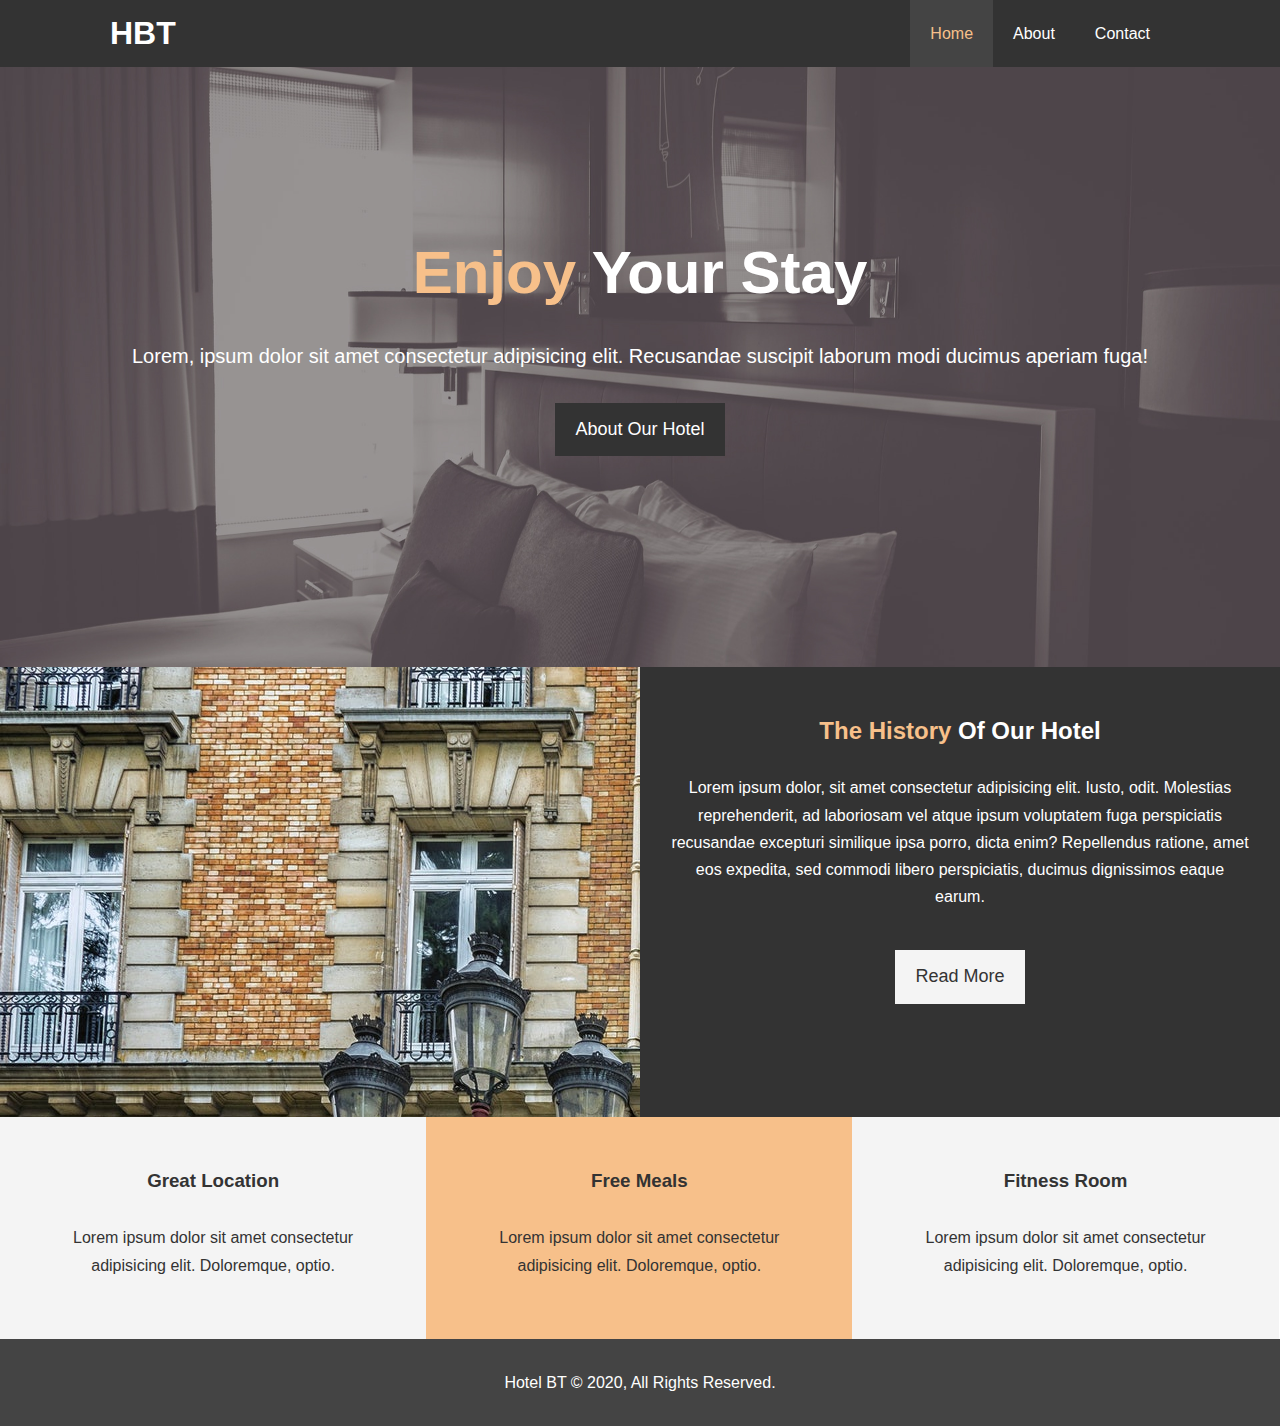
<file: index.html>
<!DOCTYPE html>
<html lang="en">

<head>

    <!-- Required Meta Tags -->
    <meta charset="UTF-8">
    <meta name="viewport" content="width=device-width, initial-scale=1.0">
    <meta http-equiv="X-UA-Compatible" content="ie=edge">
    <meta name="description" content="Welcome to the most extraordinary hotel">
    <meta name="keywords" content="hotel">

    <title>Hotel BT | Welcome</title>

    <!-- Font Awesome -->
    <link rel="stylesheet" href="https://use.fontawesome.com/releases/v5.13.1/css/all.css"
        integrity="sha384-xxzQGERXS00kBmZW/6qxqJPyxW3UR0BPsL4c8ILaIWXva5kFi7TxkIIaMiKtqV1Q" crossorigin="anonymous">

    <!-- External CSS -->
    <link rel="stylesheet" href="css/style.css">
    <link rel="stylesheet" media="screen and (max-width: 768px)" href="css/mobile.css">

    <!-- Google Fonts -->

    <!-- Favicons -->

</head>

<body>

    <!-- Header -->
    <header>

        <!-- Navbar -->
        <nav id="navbar">
            <div class="container">
                <h1 class="logo"><a href="./index.html">HBT</a></h1>
                <ul>
                    <li><a href="./index.html" class="active">Home</a></li>
                    <li><a href="./about.html">About</a></li>
                    <li><a href="./contact.html">Contact</a></li>
                </ul>
            </div>
        </nav>

        <!-- Showcase -->
        <div id="showcase">
            <div class="container">
                <div class="showcase-content">
                    <h1><span class="text-primary">Enjoy</span> Your Stay</h1>
                    <p class="lead">Lorem, ipsum dolor sit amet consectetur adipisicing elit. Recusandae suscipit
                        laborum modi
                        ducimus aperiam fuga!</p>
                    <a href="./about.html" class="btn">About Our Hotel</a>
                </div>
            </div>
        </div>
    </header>

    <!-- Home info -->
    <section id="home-info" class="bg-dark">
        <div class="info-img">
        </div>
        <div class="info-content">
            <h2><span class="text-primary">The History</span> Of Our Hotel</h2>
            <p>Lorem ipsum dolor, sit amet consectetur adipisicing elit. Iusto, odit. Molestias reprehenderit, ad
                laboriosam vel atque ipsum voluptatem fuga perspiciatis recusandae excepturi similique ipsa porro,
                dicta enim? Repellendus ratione, amet eos expedita, sed commodi libero perspiciatis, ducimus
                dignissimos eaque earum.</p>
            <a href="./about.html" class="btn btn-light">Read More</a>
        </div>
    </section>

    <!-- Features -->
    <section id="features">
        <div class="box bg-light">
            <i class="fas fa-hotel fa-3x"></i>
            <h3>Great Location</h3>
            <p>Lorem ipsum dolor sit amet consectetur adipisicing elit. Doloremque, optio.</p>
        </div>
        <div class="box bg-primary">
            <i class="fas fa-utensils fa-3x"></i>
            <h3>Free Meals</h3>
            <p>Lorem ipsum dolor sit amet consectetur adipisicing elit. Doloremque, optio.</p>
        </div>
        <div class="box bg-light">
            <i class="fas fa-dumbbell fa-3x"></i>
            <h3>Fitness Room</h3>
            <p>Lorem ipsum dolor sit amet consectetur adipisicing elit. Doloremque, optio.</p>
        </div>
    </section>

    <div class="clr"></div>

    <!-- Footer -->
    <footer id="main-footer">
        <p>Hotel BT &copy; 2020, All Rights Reserved.</p>
    </footer>

</body>

</html>
</file>
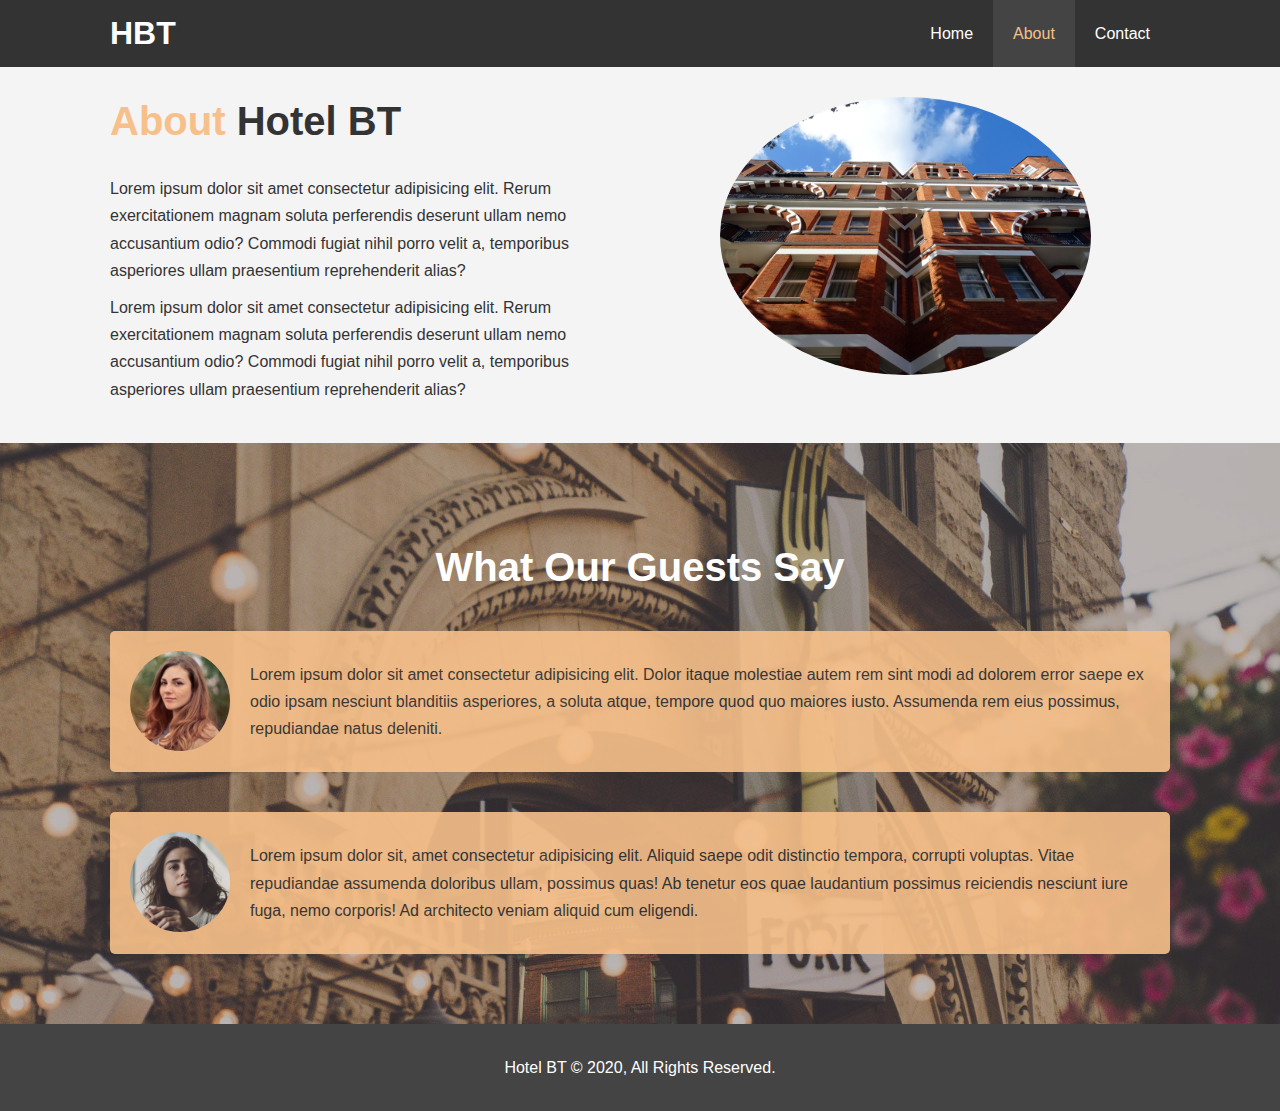
<file: about.html>
<!DOCTYPE html>
<html lang="en">

<head>

    <!-- Required Meta Tags -->
    <meta charset="UTF-8">
    <meta name="viewport" content="width=device-width, initial-scale=1.0">
    <meta http-equiv="X-UA-Compatible" content="ie=edge">
    <meta name="description" content="Welcome to the most extraordinary hotel">
    <meta name="keywords" content="hotel">

    <title>Hotel BT | About</title>

    <!-- Font Awesome -->

    <!-- External CSS -->
    <link rel="stylesheet" href="css/style.css">
    <link rel="stylesheet" media="screen and (max-width: 768px)" href="css/mobile.css">

    <!-- Google Fonts -->

    <!-- Favicons -->


</head>

<body>

    <!-- Header -->
    <header>

        <!-- Navbar -->
        <nav id="navbar">
            <div class="container">
                <h1 class="logo"><a href="./index.html">HBT</a></h1>
                <ul>
                    <li><a href="./index.html">Home</a></li>
                    <li><a href="./about.html" class="active">About</a></li>
                    <li><a href="./contact.html">Contact</a></li>
                </ul>
            </div>
        </nav>

    </header>

    <!-- About info -->
    <section id="about-info" class="bg-light py-3">
        <div class="container">
            <div class="info-left">
                <h1 class="l-heading"><span class="text-primary">About</span> Hotel BT</h1>
                <p>Lorem ipsum dolor sit amet consectetur adipisicing elit. Rerum exercitationem magnam soluta
                    perferendis deserunt ullam nemo accusantium odio? Commodi fugiat nihil porro velit a, temporibus
                    asperiores ullam praesentium reprehenderit alias?</p>
                <p>Lorem ipsum dolor sit amet consectetur adipisicing elit. Rerum exercitationem magnam soluta
                    perferendis deserunt ullam nemo accusantium odio? Commodi fugiat nihil porro velit a, temporibus
                    asperiores ullam praesentium reprehenderit alias?</p>
            </div>
            <div class="info-right">
                <img src="./img/photo-2.jpg" alt="Hotel">
            </div>
        </div>
    </section>

    <div class="clr"></div>

    <!-- Testimonials -->
    <section id="testimonials" class="py-3">
        <div class="container">
            <h2 class="l-heading">What Our Guests Say</h2>
            <div class="testimonial bg-primary">
                <img src="./img/person-1.jpg" alt="">
                <p>Lorem ipsum dolor sit amet consectetur adipisicing elit. Dolor itaque molestiae autem rem sint modi
                    ad dolorem error saepe ex odio ipsam nesciunt blanditiis asperiores, a soluta atque, tempore quod
                    quo maiores iusto. Assumenda rem eius possimus, repudiandae natus deleniti.</p>
            </div>
            <div class="testimonial bg-primary">
                <img src="./img/person-2.jpg" alt="">
                <p>Lorem ipsum dolor sit, amet consectetur adipisicing elit. Aliquid saepe odit distinctio tempora,
                    corrupti voluptas. Vitae repudiandae assumenda doloribus ullam, possimus quas! Ab tenetur eos quae
                    laudantium possimus reiciendis nesciunt iure fuga, nemo corporis! Ad architecto veniam aliquid cum
                    eligendi.</p>
            </div>
        </div>
    </section>

    <!-- Footer -->
    <footer id="main-footer">
        <p>Hotel BT &copy; 2020, All Rights Reserved.</p>
    </footer>

</body>

</html>
</file>
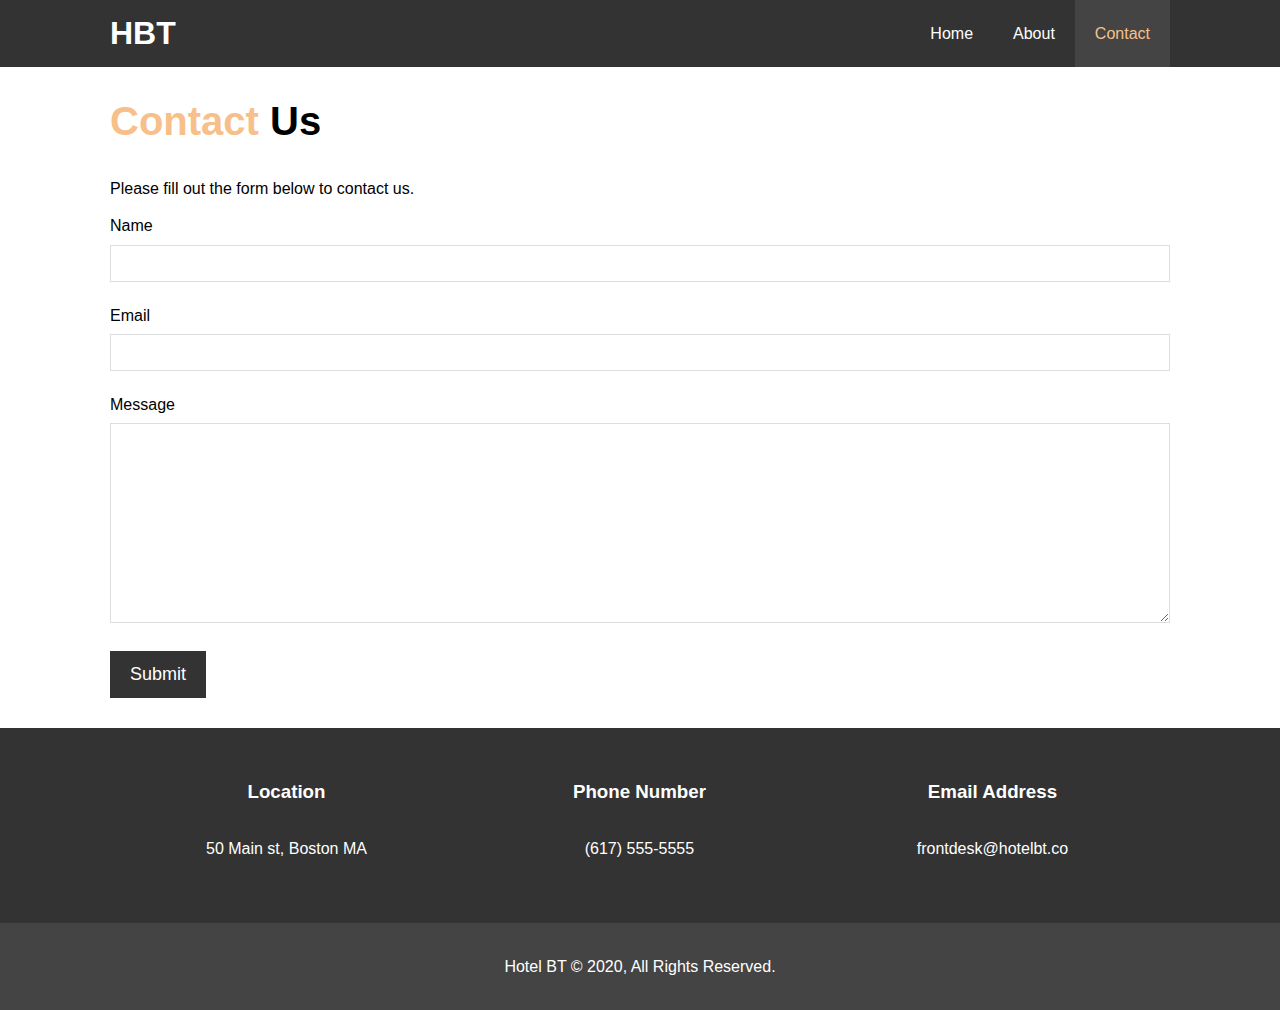
<file: contact.html>
<!DOCTYPE html>
<html lang="en">

<head>

    <!-- Required Meta Tags -->
    <meta charset="UTF-8">
    <meta name="viewport" content="width=device-width, initial-scale=1.0">
    <meta http-equiv="X-UA-Compatible" content="ie=edge">
    <meta name="description" content="Welcome to the most extraordinary hotel">
    <meta name="keywords" content="hotel">

    <title>Hotel BT | Contact</title>

    <!-- Font Awesome -->
    <link rel="stylesheet" href="https://use.fontawesome.com/releases/v5.13.1/css/all.css"
        integrity="sha384-xxzQGERXS00kBmZW/6qxqJPyxW3UR0BPsL4c8ILaIWXva5kFi7TxkIIaMiKtqV1Q" crossorigin="anonymous">

    <!-- External CSS -->
    <link rel="stylesheet" href="css/style.css">
    <link rel="stylesheet" media="screen and (max-width: 768px)" href="css/mobile.css">

    <!-- Google Fonts -->

    <!-- Favicons -->

</head>

<body>

    <!-- Header -->
    <header>

        <!-- Navbar -->
        <nav id="navbar">
            <div class="container">
                <h1 class="logo"><a href="./index.html">HBT</a></h1>
                <ul>
                    <li><a href="./index.html">Home</a></li>
                    <li><a href="./about.html">About</a></li>
                    <li><a href="./contact.html" class="active">Contact</a></li>
                </ul>
            </div>
        </nav>

    </header>

    <!-- Contact form -->
    <section id="contact-form" class="py-3">
        <div class="container">
            <h1 class="l-heading"><span class="text-primary">Contact</span> Us</h1>
            <p>Please fill out the form below to contact us.</p>
            <form action="">
                <div class="form-group">
                    <label for="name">Name</label>
                    <input type="text" id="name" name="name">
                </div>
                <div class="form-group">
                    <label for="email">Email</label>
                    <input type="text" id="email" name="email">
                </div>
                <div class="form-group">
                    <label for="msg">Message</label>
                    <textarea type="text" id="msg" name="msg"></textarea>
                </div>
                <button class="btn" type="submit">Submit</button>
            </form>
        </div>
    </section>

    <!-- Contact info -->
    <section id="contact-info" class="bg-dark">
        <div class="container">
            <div class="box">
                <i class="fas fa-hotel fa-3x"></i>
                <h3>Location</h3>
                <p>50 Main st, Boston MA</p>
            </div>
            <div class="box">
                <i class="fas fa-phone fa-3x"></i>
                <h3>Phone Number</h3>
                <p>(617) 555-5555</p>
            </div>
            <div class="box">
                <i class="fas fa-envelope fa-3x"></i>
                <h3>Email Address</h3>
                <p>frontdesk@hotelbt.co</p>
            </div>
        </div>
    </section>
    <!-- Footer -->
    <footer id="main-footer">
        <p>Hotel BT &copy; 2020, All Rights Reserved.</p>
    </footer>

</body>

</html>
</file>
<file: css/mobile.css>
/* Navbar */
#navbar .logo {
    float: none;
    text-align: center;
}

#navbar ul,
#navbar ul li {
    float: none;
}

#navbar ul li a {
    padding: 5px;
    border-bottom: #444444 dotted 1px;
}

/* Showcase */
#showcase {
    height: 100%;
}

#showcase .showcase-content {
    padding-top: 70px;
    padding-bottom: 30px;
}

/* Home info */
#home-info {
    height: 550px;
}

#home-info .info-img {
    display: none;
}

#home-info .info-content {
    float: none;
    width: 100%;
}

/* Features */
.box {
    float: none;
    width: 100%;
}

/* About info */
#about-info .info-right,
#about-info .info-left {
    float: none;
    width: 100%;
}

#about-info .info-right {
    margin-top: 30px;
}

/* Contact */
#contact-info .box {
    border-bottom: #444444 dotted 1px;
}

.l-heading {
    text-align: center;
}
</file>
<file: css/style.css>
/* Reset */
* {
    margin: 0;
    padding: 0;
    box-sizing: border-box;
}

/* Main styling */
html,
body {
    font-family: 'Segoe UI', Tahoma, Geneva, Verdana, sans-serif;
    line-height: 1.7em;
}

a {
    color: #333333;
    text-decoration: none;
}

h1,
h2,
h3 {
    padding-bottom: 20px;
}

p {
    margin: 10px 0;
}

/* Utility Classes */
.container {
    margin: auto;
    max-width: 1100px;
    overflow: auto;
    padding: 0 20px;
}

.text-primary {
    color: #f7c08a;
}

.lead {
    font-size: 20px;
}

.btn {
    display: inline-block;
    font-size: 18px;
    color: #ffffff;
    background-color: #333333;
    padding: 13px 20px;
    border: none;
    cursor: pointer;
}

.btn:hover {
    background-color: #f7c08a;
    color: #333333;
}

.btn-light {
    background-color: #f4f4f4;
    color: #333333;
}

.bg-dark {
    background: #333333;
    color: #ffffff;
}

.bg-light {
    background-color: #f4f4f4;
    color: #333333;
}

.bg-primary {
    background-color: #f7c08a;
    color: #333333;
}

.clr {
    clear: both;
}

.l-heading {
    font-size: 40px;
    line-height: 1.2;
}

/* Padding */
.py-1 {
    padding: 10px 0;
}

.py-2 {
    padding: 20px 0;
}

.py-3 {
    padding: 30px 0;
}

/* Navbar */
#navbar {
    background-color: #333333;
    color: #ffffff;
    overflow: auto;
}

#navbar a {
    color: #ffffff;
}

#navbar h1 {
    float: left;
    padding-top: 20px;
}

#navbar ul {
    float: right;
    list-style: none;
}

#navbar ul li {
    float: left;
}

#navbar ul li a {
    display: block;
    padding: 20px;
    text-align: center;
}

#navbar ul li a:hover,
#navbar ul li a.active {
    background-color: #444444;
    color: #f7c08a;
}

/* Showcase */
#showcase {
    background: url('../img/showcase.jpg') no-repeat center center/cover;
    height: 600px;
}

#showcase .showcase-content {
    color: #ffffff;
    text-align: center;
    padding-top: 170px;
}

#showcase .showcase-content h1 {
    font-size: 60px;
    line-height: 1.2em;
}

#showcase .showcase-content p {
    padding-bottom: 20px;
    line-height: 1.7em;
}

/* Home info */
#home-info {
    height: 450px;
}

#home-info .info-img {
    float: left;
    width: 50%;
    background: url('../img/photo-1.jpg') no-repeat;
    min-height: 100%;
}

#home-info .info-content {
    float: right;
    width: 50%;
    height: 100%;
    text-align: center;
    padding: 50px 30px;
    overflow: hidden;
}

#home-info .info-content p {
    padding-bottom: 30px;
}

/* Features */
.box {
    float: left;
    width: 33.3%;
    padding: 50px;
    text-align: center;
}

.box i {
    margin-bottom: 10px;
}

/* About info */
#about-info .info-right {
    float: right;
    width: 50%;
    min-height: 100%;
}

#about-info .info-right img {
    width: 70%;
    display: block;
    margin: auto;
    border-radius: 50%;
}

#about-info .info-left {
    float: left;
    width: 50%;
    min-height: 100%;
}

/* Testimonials */
#testimonials {
    height: 100%;
    background: url('../img/test-bg.jpg') no-repeat center center/cover;
    padding-top: 100px;
}

#testimonials h2 {
    color: #ffffff;
    text-align: center;
    padding-bottom: 40px;
}

#testimonials .testimonial {
    padding: 20px;
    margin-bottom: 40px;
    border-radius: 5px;
    opacity: 0.9;
}

#testimonials .testimonial img {
    width: 100px;
    float: left;
    margin-right: 20px;
    border-radius: 50%;
}

/* Contact form */
#contact-form .form-group {
    margin-bottom: 20px;
}

#contact-form label {
    display: block;
    margin-bottom: 5px;
}

#contact-form input,
#contact-form textarea {
    width: 100%;
    padding: 10px;
    border: 1px #dddddd solid;
}

#contact-form textarea {
    height: 200px;
}

#contact-form input:focus,
#contact-form textarea:focus {
    outline: none;
    border-color: #f7c08a;
}

/* Footer */
#main-footer {
    text-align: center;
    background-color: #444444;
    color: #ffffff;
    padding: 20px;
}
</file>
